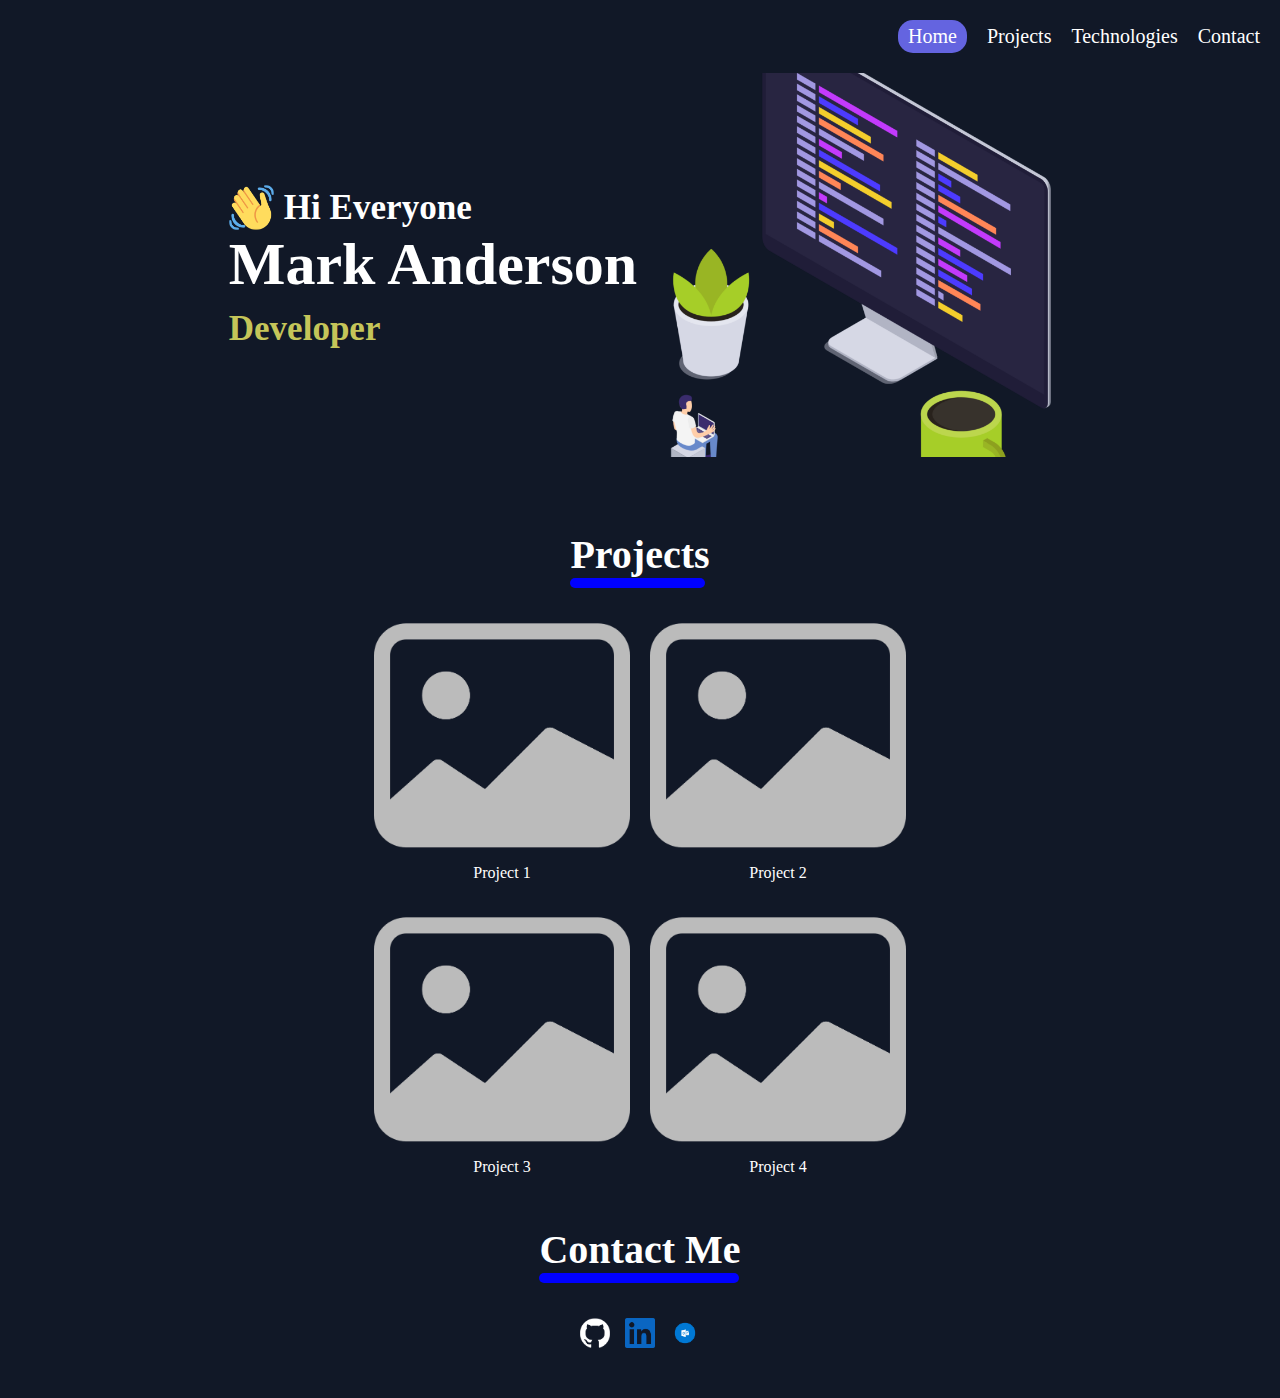
<file: Frame/index.html>
<!DOCTYPE html>
<html lang="en">
<head>
    <meta charset="UTF-8">
    <meta http-equiv="X-UA-Compatible" content="IE=edge">
    <meta name="viewport" content="width=device-width, initial-scale=1.0">
    <link rel="stylesheet" href="style.css">
    <title>Document</title>
</head>
<body>
    <header>
        <nav>
            <ul>
                <li class="home-option">Home</li>
                <li>Projects</li>
                <li>Technologies</li>
                <li>Contact</li>
            </ul>
            <div>
                <img src="assets/hambrger.png" alt="menu">
            </div>
        </nav>
        <section class="intro">
            <div class="intro-left">
                <div class="intro-line-1">
                    <img src="assets/waving-hand.png" alt="hello">
                    <h3>Hi Everyone</h3>
                </div>
                <div class="intro-line-2">
                    <h1>
                        Mark Anderson
                    </h1>
                    <h2>
                        Developer
                    </h2>
                </div>
            </div>
            <div class="intro-right">
                <img src="assets/pc-image.png" alt="pc-image">
            </div>
        </section>

    </header>
    <main>
        <section class="projects">
            <div>
                <h1>Projects</h1>
                <div class="horizontal-divider"></div>
            </div>
            <div class="project-list">
                <div class="project">
                    <img src="assets/image.png" alt="project-image">
                    <p>Project 1</p>
                </div>
                <div class="project">
                    <img src="assets/image.png" alt="project-image">
                    <p>Project 2</p>
                </div>
                <div class="project">
                    <img src="assets/image.png" alt="project-image">
                    <p>Project 3</p>
                </div>
                <div class="project">
                    <img src="assets/image.png" alt="project-image">
                    <p>Project 4</p>
                </div>
            </div>
        </section>
    </main>
    <footer>
        <section class="contact">
            <div>
                <h1>
                    Contact Me
                </h1>
                <div class="horizontal-divider-contact"></div>
            </div>
            <div class="socials">
                <img src="assets/github.png" alt="social">
                <img src="assets/linkedin.png" alt="social">
                <img src="assets/outlook.png" alt="social">
            </div>
        </section>
    </footer>
</body>
</html>
</file>
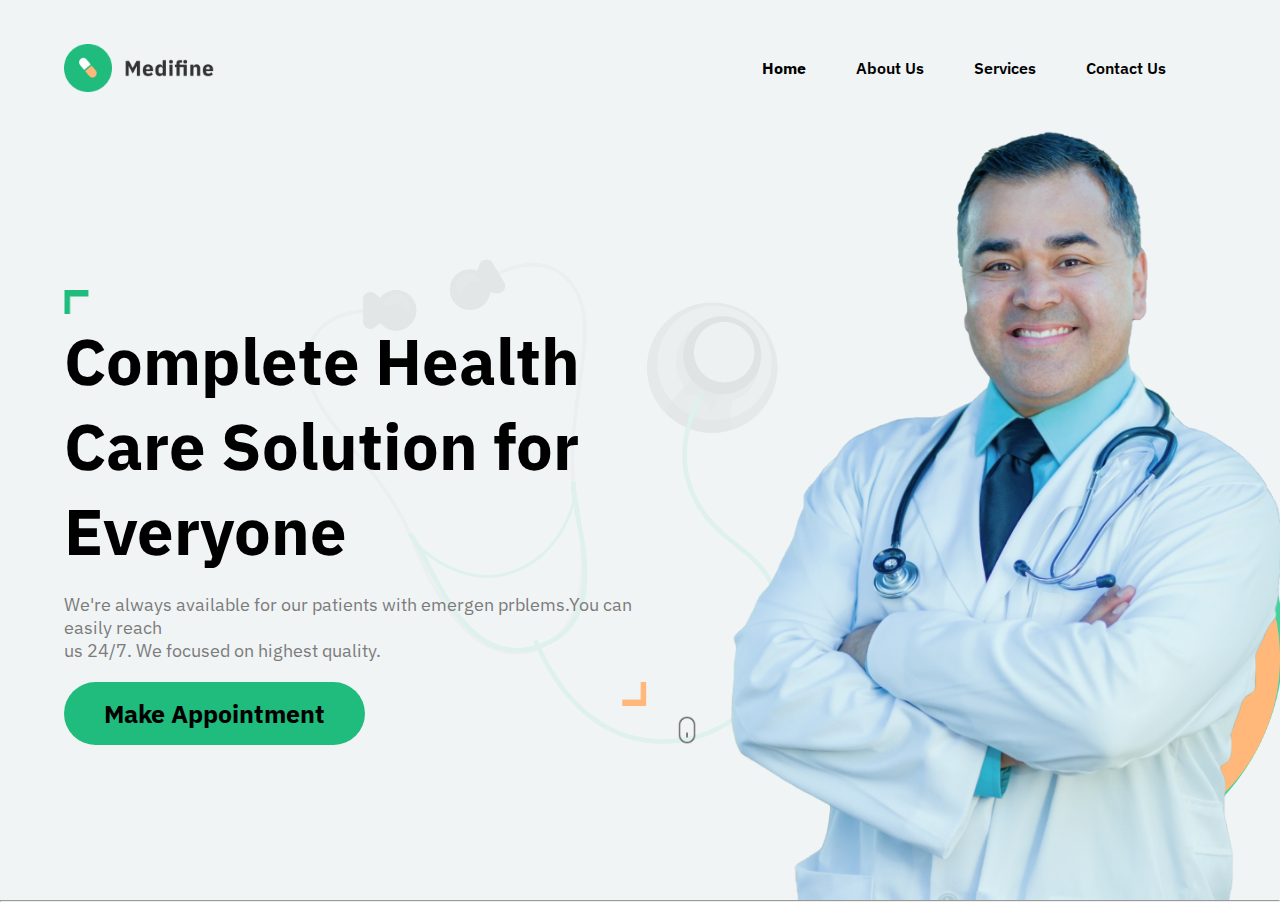
<file: medfine_Project/index.html>
<!DOCTYPE html>
<html lang="en">
<head>
    <meta charset="UTF-8">
    <meta http-equiv="X-UA-Compatible" content="IE=edge">
    <meta name="viewport" content="width=device-width, initial-scale=1.0">
    <title>Hospital</title>
    <!-- adding the css file -->
    <link rel="stylesheet" href="./styles/style.css">
   <!-- adding the google font -->
   <link rel="preconnect" href="https://fonts.googleapis.com" />
   <link rel="preconnect" href="https://fonts.gstatic.com" crossorigin />
   <link
     href="https://fonts.googleapis.com/css2?family=IBM+Plex+Sans:wght@200;300;400;500;600;700&family=Poppins:wght@200;300;400;500;600;700;800;900&display=swap"
     rel="stylesheet"
   />
</head>
<body>
    <!-- <marquee behavior="" direction=""> Aviraj</marquee> -->
    <!-- creating the navigation menu -->
    <nav>
        <img src="./images/logo.png" alt="logo">
        <a href="/"></a>
        <ul>
            <li><a href="/">Home</a></li>
            <li><a href="./about.html">About Us</a></li>
            <li><a href="./services.html">Services</a></li>
            <li><a href="./contact.html">Contact Us</a></li>
        </ul>
    </nav>
    
    
   <!-- Creating the hero section -->
   <main>
    <!-- creating the left section -->
    <section class="leftSection">
          <img class="topAngle" src="./images/topAngle.png" alt="topAngle">
          <h1>Complete Health <br>
             Care Solution for <br> Everyone</h1>
          <p>We're always available for our patients with emergen prblems.You can easily reach <br>
          us 24/7. We focused on highest quality.  
        </p>
        <img class="bottomAngle" 
        src="./images/bottomAngle.png" 
        alt="bottomAngle"
        />
        <img class="stethoscope"
         src="./images/stethoscope.png" 
         alt="stethoscope"
         />
         <button><a href="./apointment.html">Make Appointment</a></button>
         <img class="mouse" src="./images/mouse.png" alt="mouse"/>
    </section>
    <!-- creating the right section -->
    <section class="rightsection">
        <img class="greenBox" src="./images/greenBox.png" alt="greenBox"/>
        <img class="yellowBox" src="./images/yellowBox.png" alt="yellowBox"/>
        <img class="doctor" src="./images/doctor.png" alt="doctor">
    </section>
   </main>
   <hr>
  <footer>

  </footer>
  <script src="./script.js"></script>
</body>
</html>
</file>
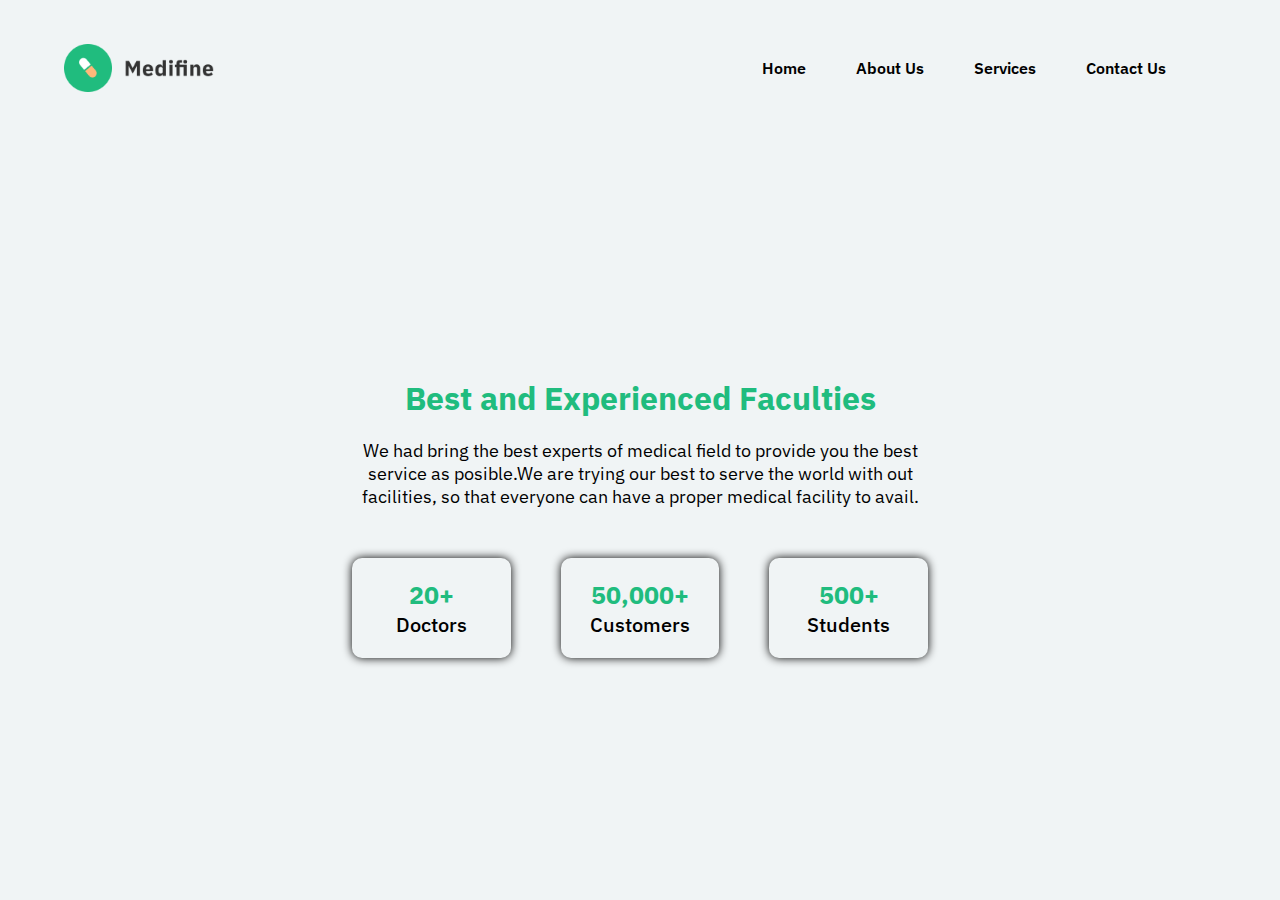
<file: medfine_Project/about.html>
<!DOCTYPE html>
<html lang="en">
<head>
    <meta charset="UTF-8">
    <meta http-equiv="X-UA-Compatible" content="IE=edge">
    <meta name="viewport" content="width=device-width, initial-scale=1.0">
    <title>About</title>
    <!-- adding the css file -->
 <link rel="stylesheet" href="./styles/about.css">
 <!-- google fonts -->
 <!-- adding the google font -->
 <link rel="preconnect" href="https://fonts.googleapis.com" />
 <link rel="preconnect" href="https://fonts.gstatic.com" crossorigin />
 <link
   href="https://fonts.googleapis.com/css2?family=IBM+Plex+Sans:wght@200;300;400;500;600;700&family=Poppins:wght@200;300;400;500;600;700;800;900&display=swap"
   rel="stylesheet"
 />
</head>
<body>
    <!-- Navigation Menu -->
    <nav> 
        <img src="./images/logo.png" alt="logo">
        <a href="/"></a>
        <ul>
            <li><a href="./index.html">Home</a></li>
            <li><a href="/">About Us</a></li>
            <li><a href="./services.html">Services</a></li>
            <li><a href="./contact.html">Contact Us</a></li>
        </ul>
    </nav>
    <!-- main section -->
    <main>
        <!-- Hospital detail -->
        <div class="hospitaldescription">
            <h1>Best and Experienced Faculties</h1>
            <p>
                We had bring the best experts of medical field to provide you the best service as     
                 posible.We are trying our best to serve the world with out facilities, so that 
                 everyone can have a proper medical facility to avail.
            </p>
            <!-- achivements cards -->
            <div class="achievement">
                <div class="achievementCard">
                  <span>20+</span>
                  <p>Doctors</p>
                </div>
        
                <div class="achievementCard">
                  <span>50,000+</span>
                  <p>Customers</p>
                </div>
        
                <div class="achievementCard">
                  <span>500+</span>
                  <p>Students</p>
                </div>
              </div>
    </main>
</body>
</html>
</file>
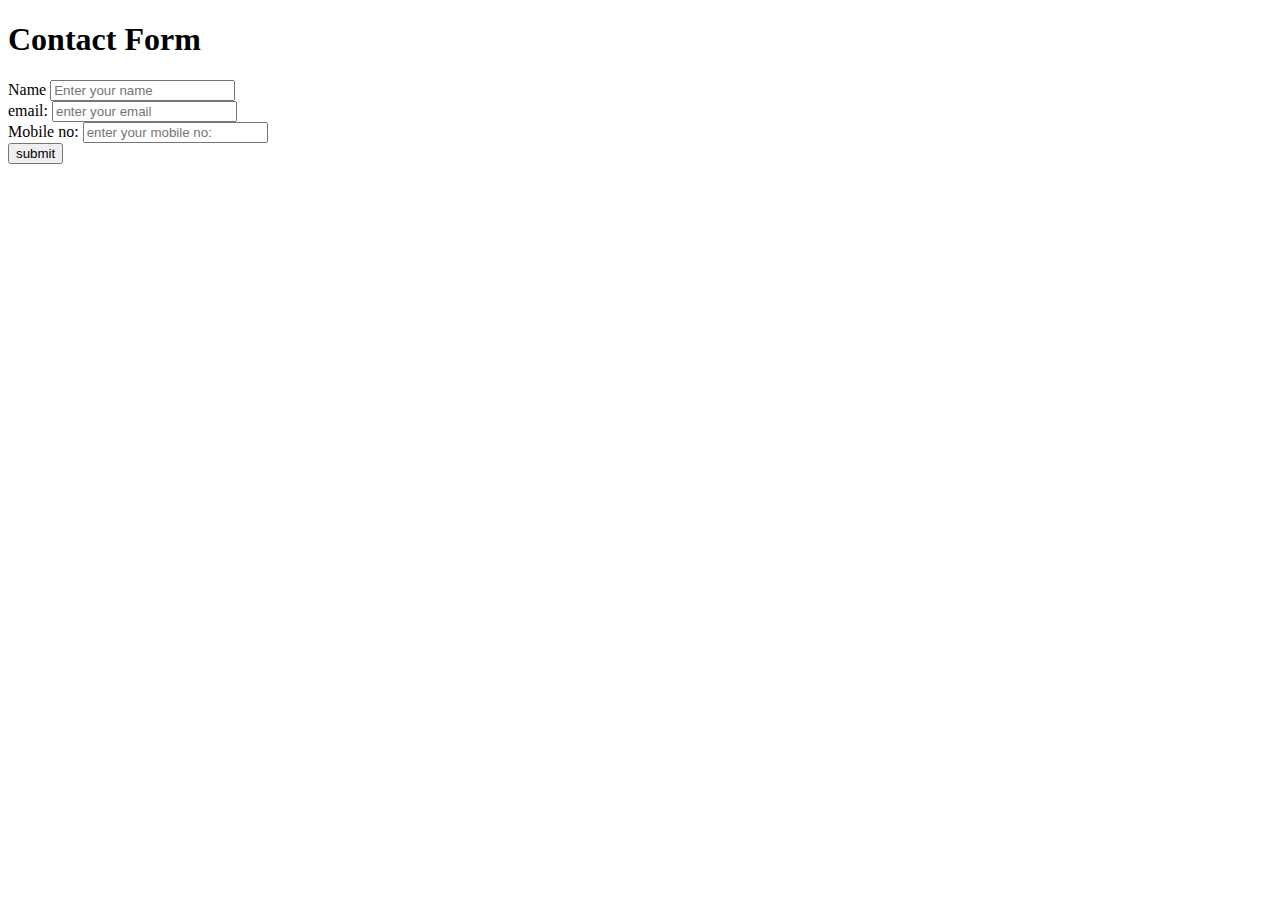
<file: medfine_Project/form.html>
<!DOCTYPE html>
<html lang="en">
<head>
    <meta charset="UTF-8">
    <meta name="viewport" content="width=device-width, initial-scale=1.0">
    <title>Document</title>
</head>
<body>
</div>
<form action="" name="name" onsubmit="return validityForm()">
    <span><ion-icon name="close-outline"></ion-icon></span>
    <h1>Contact Form</h1>
    <div>
        <label>Name</label>
        <input type="text" name="name" id="name" placeholder="Enter your name">
    </div>
    <div>
        <label>email:</label>
        <input type="text" name="name" id="name" placeholder="enter your email">
    </div>
    <div>
        <label>Mobile no:</label>
        <input type="text" name="name" id="name" placeholder="enter your mobile no:">
    </div>
    <button>submit</button>
    </form>
</body>
</html>
</file>
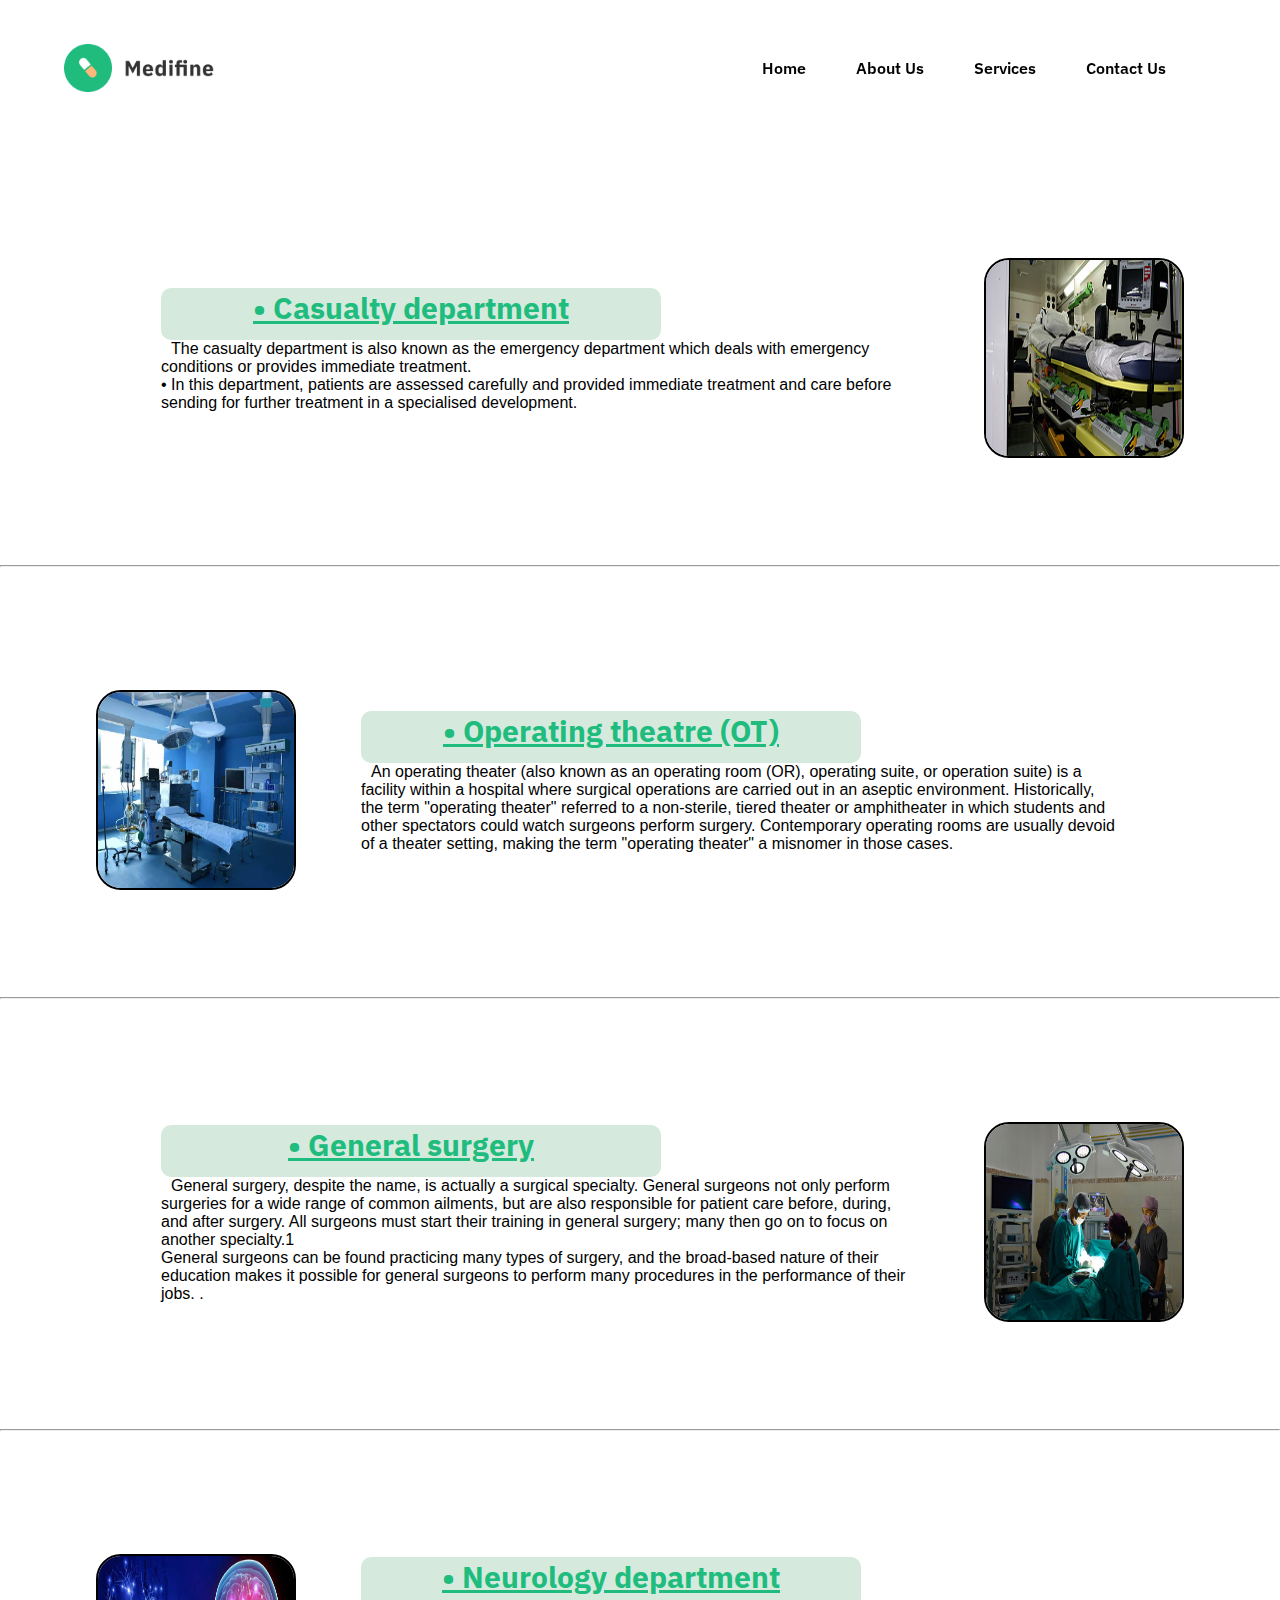
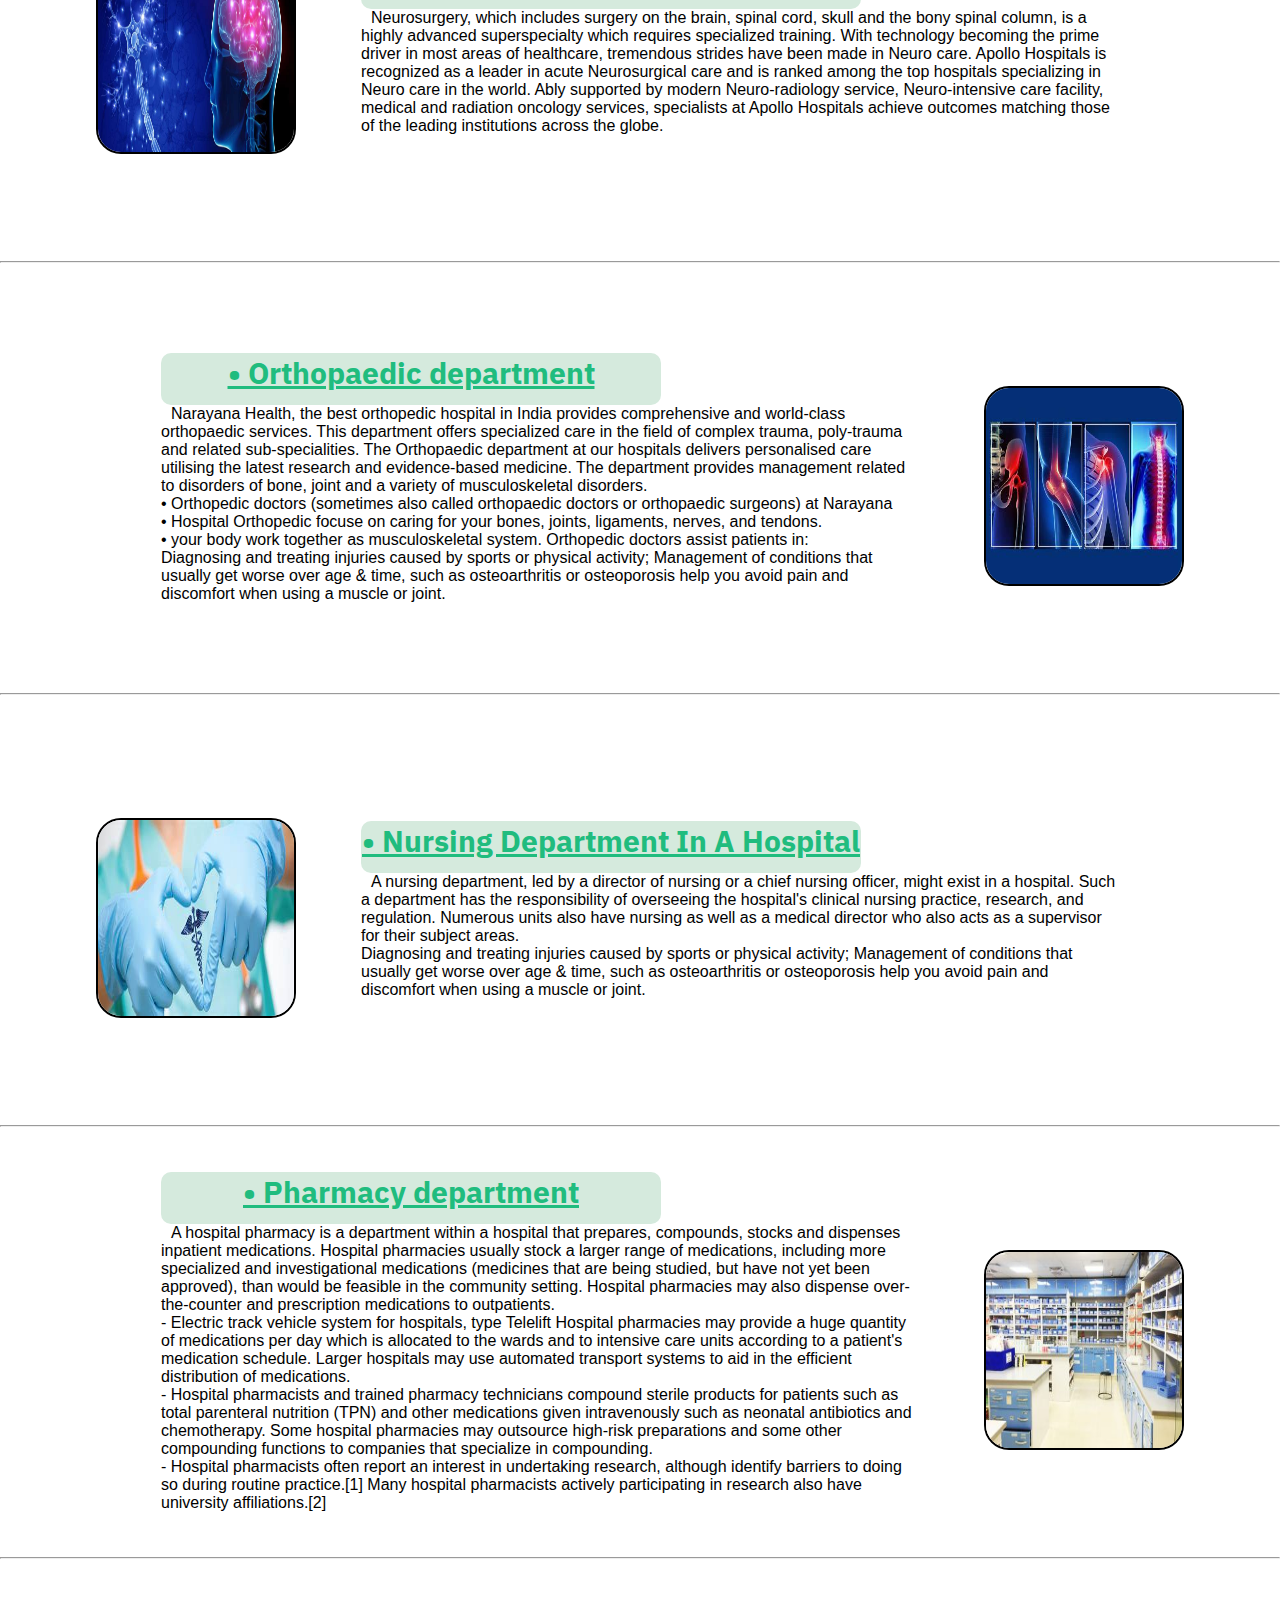
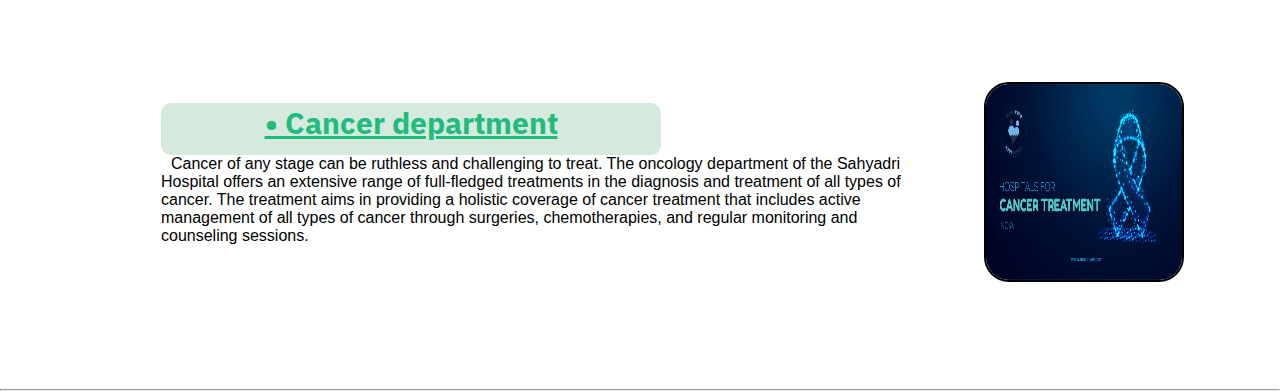
<file: medfine_Project/services.html>
<!DOCTYPE html>
<html lang="en">
<head>
    <meta charset="UTF-8">
    <meta http-equiv="X-UA-Compatible" content="IE=edge">
    <meta name="viewport" content="width=device-width, initial-scale=1.0">
    <title>Services</title>
    <!-- adding css file -->
    <link rel="stylesheet" href="./styles/servises.css">
     <!-- google fonts -->
 <!-- adding the google font -->
 <link rel="preconnect" href="https://fonts.googleapis.com" />
 <link rel="preconnect" href="https://fonts.gstatic.com" crossorigin />
 <link
   href="https://fonts.googleapis.com/css2?family=IBM+Plex+Sans:wght@200;300;400;500;600;700&family=Poppins:wght@200;300;400;500;600;700;800;900&display=swap"
   rel="stylesheet"
 />
</head>
<body>
     <!-- creating the navigation menu -->
     <nav>
        <img src="./images/logo.png" alt="logo">
        <a href="/"></a>
        <ul>
            <li><a href="./index.html">Home</a></li>
            <li><a href="./about.html">About Us</a></li>
            <li><a href="./">Services</a></li>
            <li><a href="./contact.html">Contact Us</a></li>
        </ul>
    </nav>
 
   
    <!-- main section -->
    <section class="section ">
        <div class="paras">
        <p class="sectionTag text-big"> <span>• Casualty department</span></p>
        <p class="sectionSubTag text-small">The casualty department is also known as the emergency department which deals with emergency conditions or provides immediate treatment. <br> • In this department, patients are assessed carefully and provided immediate treatment and care before sending for further treatment in a specialised development.  
        </p>
    </div>
        <div class="thumbnail">
            <img class="imgFlud" src="./images/R.jpg" alt="laptop Image">
        </div>
     </section>
<hr>
     <section class="section sectionLeft">
        <div class="paras">
        <p class="sectionTag text-big"> <span> • Operating theatre (OT)</span></p>
        <p class="sectionSubTag text-small">An operating theater (also known as an operating room (OR), operating suite, or operation suite) is a facility within a hospital where surgical operations are carried out in an aseptic environment.

            Historically, the term "operating theater" referred to a non-sterile, tiered theater or amphitheater in which students and other spectators could watch surgeons perform surgery. Contemporary operating rooms are usually devoid of a theater setting, making the term "operating theater" a misnomer in those cases.  </p>
    </div>
        <div class="thumbnail">
            <img class="imgFlud" src="./images/R (1).jpg" alt="laptop Image"/>
        </div>
     </section>
<hr>
     <section class="section">
        <div class="paras">
        <p class="sectionTag text-big"><span>• General surgery</span></p>
        <p class="sectionSubTag text-small">General surgery, despite the name, is actually a surgical specialty. General surgeons not only perform surgeries for a wide range of common ailments, but are also responsible for patient care before, during, and after surgery. All surgeons must start their training in general surgery; many then go on to focus on another specialty.1﻿<br>General surgeons can be found practicing many types of surgery, and the broad-based nature of their education makes it possible for general surgeons to perform many procedures in the performance of their jobs. . </p>
    </div>
        <div class="thumbnail">
            <img class="imgFlud" src="./images/Department-Of-Surgery-768x548.jpg" alt="laptop Image"/>
        </div>
     </section>
<hr>
<section class="section sectionLeft">
    <div class="paras">
    <p class="sectionTag text-big"><span>• Neurology department</span></p>
    <p class="sectionSubTag text-small">Neurosurgery, which includes surgery on the brain, spinal cord, skull and the bony spinal column, is a highly advanced superspecialty which requires specialized training. With technology becoming the prime driver in most areas of healthcare, tremendous strides have been made in Neuro care. Apollo Hospitals is recognized as a leader in acute Neurosurgical care and is ranked among the top hospitals specializing in Neuro care in the world. Ably supported by modern Neuro-radiology service, Neuro-intensive care facility, medical and radiation oncology services, specialists at Apollo Hospitals achieve outcomes matching those of the leading institutions across the globe.  </p>
</div>
    <div class="thumbnail">
        <img class="imgFlud" src="./images/Neurology.jpg" alt="laptop Image"/>
    </div>
 </section>
 <hr>
 <section class="section">
    <div class="paras">
    <p class="sectionTag text-big"><span>• Orthopaedic department</span></p>
    <p class="sectionSubTag text-small">Narayana Health, the best orthopedic hospital in India provides comprehensive and world-class orthopaedic services. This department offers specialized care in the field of complex trauma, poly-trauma and related sub-specialities. The Orthopaedic department at our hospitals delivers personalised care utilising the latest research and evidence-based medicine. The department provides management related to disorders of bone, joint and a variety of musculoskeletal disorders.
            <br>
        •  Orthopedic doctors (sometimes also called orthopaedic doctors or orthopaedic surgeons) at Narayana <br> 
        • Hospital Orthopedic focuse on caring for your bones, joints, ligaments, nerves, and tendons. <br> • your body work together as musculoskeletal system. Orthopedic doctors assist patients in:
        <br>
        Diagnosing and treating injuries caused by sports or physical activity;
        Management of conditions that usually get worse over age & time, such as osteoarthritis or osteoporosis
        help you avoid pain and discomfort when using a muscle or joint.  </p>
</div>
    <div class="thumbnail">
        <img class="imgFlud" src="./images/OIP (1).jpg" alt="laptop Image"/>
    </div>
 </section>
 <hr>
 <section class="section sectionLeft">
    <div class="paras">
    <p class="sectionTag text-big"> <span> • Nursing Department In A Hospital</span></p>
    <p class="sectionSubTag text-small">A nursing department, led by a director of nursing or a chief nursing officer, might exist in a hospital. Such a department has the responsibility of overseeing the hospital's clinical nursing practice, research, and regulation. Numerous units also have nursing as well as a medical director who also acts as a supervisor for their subject areas. <br>
        Diagnosing and treating injuries caused by sports or physical activity;
        Management of conditions that usually get worse over age & time, such as osteoarthritis or osteoporosis
        help you avoid pain and discomfort when using a muscle or joint.  </p>
</div>
    <div class="thumbnail">
        <img class="imgFlud" src="./images/OIP (2).jpg" alt="laptop Image"/>
    </div>
 </section>
 <hr>
 <section class="section">
    <div class="paras">
    <p class="sectionTag text-big"> <span> •  Pharmacy department</span></p>
    <p class="sectionSubTag text-small">A hospital pharmacy is a department within a hospital that prepares, compounds, stocks and dispenses inpatient medications. Hospital pharmacies usually stock a larger range of medications, including more specialized and investigational medications (medicines that are being studied, but have not yet been approved), than would be feasible in the community setting. Hospital pharmacies may also dispense over-the-counter and prescription medications to outpatients.
<br>

       - Electric track vehicle system for hospitals, type Telelift
        Hospital pharmacies may provide a huge quantity of medications per day which is allocated to the wards and to intensive care units according to a patient's medication schedule. Larger hospitals may use automated transport systems to aid in the efficient distribution of medications.
        <br>
       - Hospital pharmacists and trained pharmacy technicians compound sterile products for patients such as total parenteral nutrition (TPN) and other medications given intravenously such as neonatal antibiotics and chemotherapy. Some hospital pharmacies may outsource high-risk preparations and some other compounding functions to companies that specialize in compounding.
        <br>
       - Hospital pharmacists often report an interest in undertaking research, although identify barriers to doing so during routine practice.[1] Many hospital pharmacists actively participating in research also have university affiliations.[2]  </p>
</div>
    <div class="thumbnail">
        <img class="imgFlud" src="./images/pharmacy-store-300x203.jpg" alt="laptop Image"/>
    </div>
 </section>
 <hr>
 <section class="section ">
    <div class="paras">
    <p class="sectionTag text-big"> <span>• Cancer department</span></p>
    <p class="sectionSubTag text-small">Cancer of any stage can be ruthless and challenging to treat. The oncology department of the Sahyadri Hospital offers an extensive range of full-fledged treatments in the diagnosis and treatment of all types of cancer. The treatment aims in providing a holistic coverage of cancer treatment that includes active management of all types of cancer through surgeries, chemotherapies, and regular monitoring and counseling sessions.
    </p>
</div>
    <div class="thumbnail">
        <img class="imgFlud" src="./images/hospital-for-cancer-treatment.png" alt="laptop Image">
    </div>
 </section>
<hr>
</body>
</html>
</file>
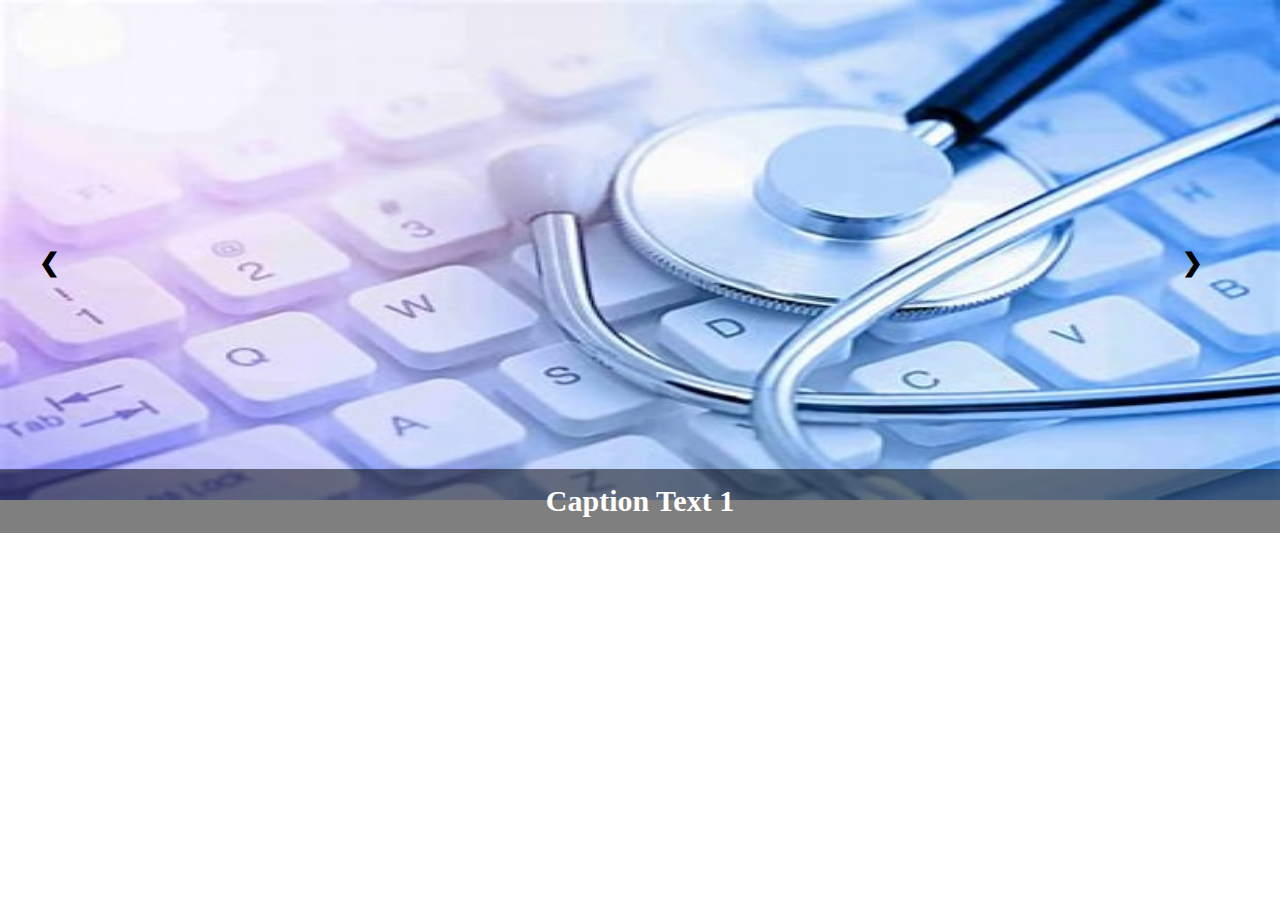
<file: medfine_Project/slider.html>
<!DOCTYPE html>
<html lang="en">
<head>
    <meta charset="UTF-8">
    <meta http-equiv="X-UA-Compatible" content="IE=edge">
    <meta name="viewport" content="width=device-width, initial-scale=1.0">
    <title>slider</title>
<link rel="stylesheet" href="./styles/slide.css">
</head>
<body>
    <!-- slider -->
    <div class="slide-container">
        <!-- 1 -->
        <div class="slide">
          <img src="./images/th (1).jpg" alt="" height="500px" width="1000px">
          <div class="caption">Caption Text 1</div>
        </div>
        <!-- 2 -->
        <div class="slide">
          <img src="./images/th.jpg" alt="" height="500px" width="1000px">
          <div class="caption">Caption Text 1</div>
        </div>
        <!-- 3 -->
        <div class="slide">
          <img src="./images/OIP.jpg" alt="" height="500px" width="1000px">
          <div class="caption">Caption Text 1</div>
        </div>
        <!-- 4 -->
        <div class="slide">
          <img src="./images/download.jpg" alt="" height="500px" width="1000px">
          <div class="caption">Caption Text 1</div>
        </div>
        <span class="arrow prev" onclick="controller(-1)">&#10094</span>
        <span class="arrow next" onclick="controller(1)">&#10095</span>
       </div>
  <script src="script.js"></script>
  
</body>
</html>
</file>
<file: Frame/style.css>
*{
    margin: 0;
    padding: 0;
    box-sizing: border-box;
    background-color: #111827;
    color: white;
}
img:hover{
    cursor: pointer;
}
nav{
    margin: 20px;
}
nav ul{
    display: flex;
    flex-direction: row;
    justify-content: right;
    align-items: center;
    gap: 20px;
}
nav ul li{
    list-style-type: none;
    font-size: 20px;
}
img[alt="menu"]{
    width: 20px;
    display: none;
}
.home-option{
    padding: 5px 10px;
    background: rgb(100, 100, 224);
    border-radius: 15px;
}

.intro{
    max-width: 100vw;
    margin: 20px;
    display: flex;
    flex-direction: row;
    justify-content: center;
    align-items: center;
    gap: 30px;
}
.intro-line-1{
    display: flex;
    flex-direction: row;
    align-items: center;
    gap: 10px;
    font-size: 30px;
}
.intro-line-2{
    display: flex;
    flex-direction: column;
    justify-content: center;
    gap: 10px;
}
.intro-line-2 h1{
    font-size: 60px;
}
.intro-line-2 h2{
    font-size: 35px;
    color: rgb(197, 197, 89);
}
.projects{
    margin-top: 70px;
    display: flex;
    flex-direction: column;
    justify-content: center;
    align-items: center;
}
.projects div h1{
    font-size: 40px;
}
.horizontal-divider{
    height: 10px;
    width: 135px;
    background-color: blue;
    border-radius: 20px;
    margin-bottom: 20px;
}
.project-list{
    display: grid;
    grid-template-columns: 1fr 1fr;
    align-items: center;
    justify-content: center;
    row-gap: 20px;
     column-gap: 20px; 
}
img[alt="hello"]{
    height: 45px;
}
img[alt="pc-image"]{
    width: 30vw;
}
img[alt="project-image"]{
    width: 20vw;
}
.project{
    display: flex;
    flex-direction: column;
    justify-content: center;
    align-items: center;
}
.contact{
    margin: 50px;
    display: flex;
    flex-direction: column;
    justify-content: center;
    align-items: center;
    gap: 15px;

}
.contact div h1{
    font-size: 40px;
}
.horizontal-divider-contact{
    height: 10px;
    width: 200px;
    background-color: blue;
    border-radius: 20px;
    margin-bottom: 20px;
}
.socials{
    display: flex;
    justify-content: center;
    align-items: center;
    gap: 15px;
}
img[alt="social"]{
    width: 30px;
}

@media screen and (max-width: 576px) {
    nav ul{
        display: none;
    }
    img[alt="menu"]{
        display: block;
    }
    .intro{
        display: flex;
        flex-direction: column;
    }
    img[alt="pc-image"]{
        width: 60vw;
    }
    .intro-line-1{
        display: flex;
        flex-direction: column;
        justify-content: center;
        align-items: center;
        gap: 10px;
        font-size: 20px;
    }
    .intro-line-2 h1{
        font-size: 40px;
    }
    .intro-line-2 h2{
        font-size: 25px;
        text-align: center;
    }
    .project-list{
        display: grid;
        grid-template-columns: 1fr;
        align-items: center;
        justify-content: center;
        row-gap: 20px;
        column-gap: 20px; 
    }
    img[alt="project-image"]{
        width: 55vw;
    }
    .projects div h1{
        font-size: 35px;
    }
    .contact div h1{
        font-size: 35px;
    }
    .horizontal-divider-contact{
        height: 10px;
        width: 180px;
        background-color: blue;
        border-radius: 20px;
        margin-bottom: 20px;
    }
    

}
</file>
<file: medfine_Project/styles/style.css>
* {
  margin: 0;
  padding: 0;
  outline: 0;
  box-sizing: border-box;
  font-family: "IBM Plex Sans", sans-serif;
}

body {
  max-width: 1440px;
  background-color: #f0f4f5;
  overflow: hidden;
  margin: auto;
}

/* designing the navigation menu */
nav {
  height: 15vh;
  display: flex;
  align-items: center;
  justify-content: space-between;
  padding: 0 5%;
}

/* designing the logo */
nav img {
  width: 150px;
}

/* desiging the navigation menu links */
nav ul {
  display: flex;
  align-items: center;
}

nav ul li {
  list-style: none;
  margin-right: 50px;
  font-weight: 600;
}

nav ul li:first-child {
  font-weight: 700;
  color: #20bc7e;
}
 nav ul li a:hover{
  text-decoration: underline;
  color: rgb(23, 130, 46);
  cursor: pointer;
 }

a {
  text-decoration: none;
  color: black;
}

/* designing the hero section */
main {
  display: flex;
  align-items: center;
  justify-content: center;
  height: 85vh;
}

main section {
  width: 50%;
}

.leftSection {
  margin-left: 5%;
  position: relative;
}

.topAngle {
  width: 25px;
}

.leftSection h1 {
  font-size: 65px;
}

.leftSection p {
  color: #7c7c7c;
  font-size: 18px;
  margin: 20px 0;
}

.bottomAngle {
  width: 25px;
  position: absolute;
  right: 25px;
}

.stethoscope {
  position: absolute;
  width: 90%;
  top: -60px;
  right: -25%;
  z-index: -1;
}

.mouse {
  position: absolute;
  right: -30px;
  bottom: 0;
  width: 30px;
}

.leftSection button {
  color: white;
  border: none;
  padding: 15px 40px;
  border-radius: 40px;
  background-color: #20bc7e;
  font-size: 25px;
  font-weight: 700;
}
.leftSection button:hover{
  color:  #20bc7e;
  border: 1px solid black;
  background-color: white;
  cursor: pointer;
}

/* designing the right section */
.greenBox,
.yellowBox {
  position: absolute;
  right: 0;
}

.greenBox {
  width: 35%;
  bottom: 30px;
}

.yellowBox {
  width: 30%;
  bottom: 50px;
}

.doctor {
  position: absolute;
  right: 0;
  bottom: 0;
  height: 90%;
}

/* mesia query
@media screen and (min-width: 576){
  nav ul li{
    display: none;
  }
  main{
    display: flex;
    flex-direction: column;
  }
} */
</file>
<file: medfine_Project/styles/about.css>
*{
    padding: 0;
    margin: 0;
    outline: 0;
    box-sizing: border-box;
    font-family: "IBM Plex Sans", sans-serif;
}
body{
    max-width: 1440px;
    background-color: #f0f4f5;
    overflow: hidden;
    margin: auto;
}
/* design the Navigation Menu */
nav {
    height: 15vh;
    display: flex;
    align-items: center;
    justify-content: space-between;
    padding: 0 5%;
}
/* desing of logo img */
nav img{
    width: 150px;
}
/* design the navigation menu links */
nav ul{
    display: flex;
    align-items: center;
}
nav ul li{
    list-style: none;
    margin-right: 50px;
    font-weight: 600;
}
a {
  text-decoration: none;
  color: black;
}
nav ul li a:hover{
  text-decoration: underline;
  color: rgb(23, 130, 46);
  cursor: pointer;
 } 
/* designing the main section */
main {
    height: 85vh;
    display: flex;
    flex-direction: column;
    align-items: center;
    justify-content: center;
    padding: 0 5%;
  }
  
  .hospitaldescription {
    width: 50%;
    text-align: center;
  }
  
  .hospitaldescription h1 {
    margin-bottom: 20px;
    color:#20BC7E;
  }
  
  .hospitaldescription p {
    font-size: 18px;
    font-weight: 400;
  }
/* design the achievement cards */
.achievement {
    display: flex;
    align-items: center;
    gap: 50px;
    margin-top: 50px;
  }
  
  .achievementCard {
    width: 200px;
    height: 100px;
    border-radius: 10px;
    box-shadow: 0 0 10px black;
    display: flex;
    flex-direction: column;
    align-items: center;
    justify-content: center;
  }
  
  .achievementCard span {
    font-size: 25px;
    font-weight: 700;
    color: #20BC7E;
  }
  
  .achievementCard p {
    font-size: 20px;
    font-weight: 500;
  }
</file>
<file: medfine_Project/styles/servises.css>
*{
    margin: 0;
    padding: 0;
    box-sizing: border-box;
    outline: 0;
    font-family: "IBM Plex Sans", sans-serif;
}
 
/* design the navigation menu */
nav{
    height: 15vh;
    display: flex;
    align-items: center;
    justify-content: space-between;
    padding: 5%;
    position: sticky;
    top: 0%;
  }
  /* logo */
  nav img{
    width: 150px;
  }
  nav ul{
    display: flex;
    align-items: center;
    position: sticky;
  }
  nav ul li{
    list-style: none;
    font-weight: 600;
    margin-right: 50px;
  }
  a{
    text-decoration: none;
    color: black;
  }
  nav ul li a:hover{
    text-decoration: underline;
    color: rgb(23, 130, 46);
    cursor: pointer;
   }
/* design the sections */
.section{
    height: 500px;
    display: flex;
    align-items: center;
    justify-content: space-evenly;
    max-width: 80%;
    margin: auto;
  }
  .para{
    padding: 0px 65px;
  }
  .sectionSubTag{
    font-family: 'Segoe UI', Tahoma, Geneva, Verdana, sans-serif;
    text-indent: 10px;
   
  
  }
  .thambnail img{
    width: 250%;
    border: 2px solid black;
    border-radius: 26px;
    margin-top: 20px;
  }
  
  .section{
    height: 430px;
    display: flex;
    align-items: center;
    justify-content: space-evenly;
    max-width: 85%;
    margin: auto;
    font-family: 'Poppins', sans-serif;
  font-family: 'Ubuntu', sans-serif;
  }
  .sectionLeft{
    flex-direction: row-reverse;
  }
  .paras{
    padding: 0 65px;
  }
  .thumbnail img{
    width: 200px;
    height: 200px;
    border-radius: 25px;
    border: 2px solid black;
    margin-top: 20px;
  }
  .sectionSubTag{
    font-family: 'Segoe UI', Tahoma, Geneva, Verdana, sans-serif;
    

  }
  .sectionTag{
    font-size: 30px;
    font-weight: 800;
    font-family: sans-serif;
    text-align: center;
    text-decoration: underline #20BC7E;
    background-color:  #d5eadd;
    border-radius: 10px;
    width: 500px;
    height: 52px;
    
  }
  span{
    margin-bottom: 20px;
    color: #20BC7E;
  }
</file>
<file: medfine_Project/styles/slide.css>
*{
    margin: 0;

}
.slide-container{
    position: relative;
    width: 100%;

}
.slide img{
    width: 100%;

}
.arrow{
    cursor: pointer;
    position: absolute;
    top: 45%;
    color: black;
    background-color: rgba(255,255);
    padding: 8px 29px;
    border-radius: 50%;
    font-size: 25px;
    font-weight: bold;
}
.next{
    font-weight: 10px;
    position: relative;
    left: 1153px;
    bottom: 256px;
}
.prev{
    left: 10px;
}
.caption{
    color: white;
    font-size: 30px;
    font-weight: bold;
    position: absolute;
    bottom: 0px;
    width: 100%;
    text-align: center;
    background-color: rgba(0,0,0,0.5);
    padding: 15px 0px;
}
.slide{
    display: none;
}
</file>
